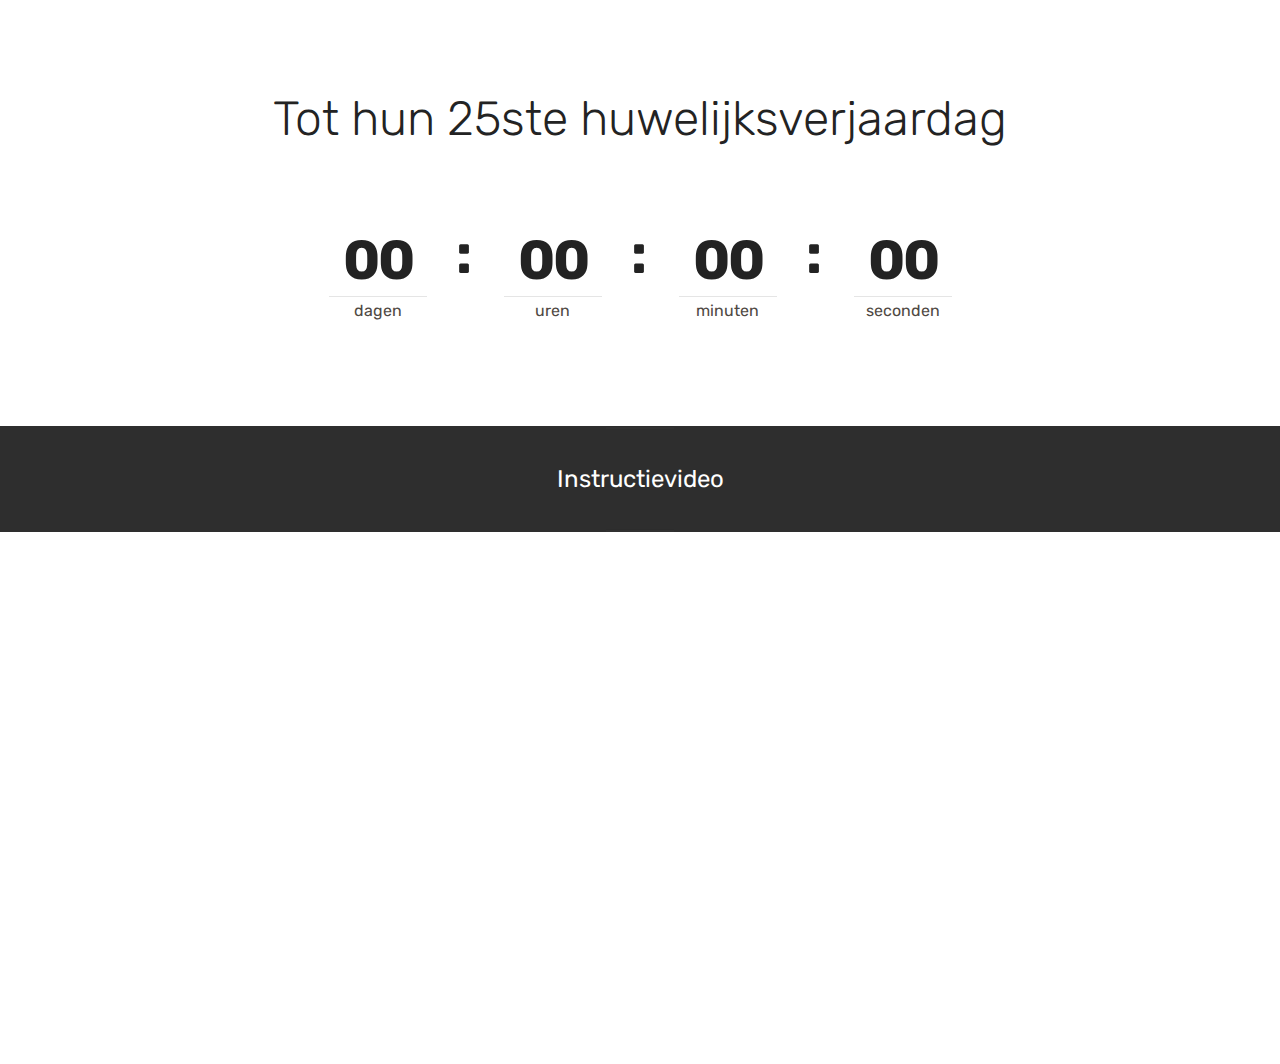
<file: index.html>
<!DOCTYPE html>
<html  >
<head>
  <!-- Site made with Mobirise Website Builder v4.12.3, https://mobirise.com -->
  <meta charset="UTF-8">
  <meta http-equiv="X-UA-Compatible" content="IE=edge">
  <meta name="generator" content="Mobirise v4.12.3, mobirise.com">
  <meta name="viewport" content="width=device-width, initial-scale=1, minimum-scale=1">
  <link rel="shortcut icon" href="assets/images/logo4.png" type="image/x-icon">
  <meta name="description" content="">
  
  
  <title>Home</title>
  <link rel="stylesheet" href="assets/bootstrap/css/bootstrap.min.css">
  <link rel="stylesheet" href="assets/bootstrap/css/bootstrap-grid.min.css">
  <link rel="stylesheet" href="assets/bootstrap/css/bootstrap-reboot.min.css">
  <link rel="stylesheet" href="assets/tether/tether.min.css">
  <link rel="stylesheet" href="assets/theme/css/style.css">
  <link rel="preload" as="style" href="assets/mobirise/css/mbr-additional.css"><link rel="stylesheet" href="assets/mobirise/css/mbr-additional.css" type="text/css">
  
  
  
</head>
<body>
  <section class="countdown1 cid-rX6iHCfDWp" id="countdown1-0">
    
    
    
    <div class="container ">
        <h2 class="mbr-section-title pb-3 align-center mbr-fonts-style display-2">
            Tot hun 25ste huwelijksverjaardag</h2>
        
        
    </div>
    <div class="container countdown-cont align-center">
        <div class="daysCountdown col-xs-3 col-sm-3 col-md-3" title="dagen"></div>
        <div class="hoursCountdown col-xs-3 col-sm-3 col-md-3" title="uren"></div> 
        <div class="minutesCountdown col-xs-3 col-sm-3 col-md-3" title="minuten"></div> 
        <div class="secondsCountdown col-xs-3 col-sm-3 col-md-3" title="seconden"></div>
        <div class="countdown pt-5 mt-2" data-due-date="2020/08/18"> 
        </div>
    </div>
</section>

<section class="engine"><a href="https://mobirise.info/k">develop own website</a></section><section class="mbr-section article content10 cid-rXMgC5LtFM" id="content10-7">
    
     

    <div class="container">
        <div class="inner-container" style="width: 62%;">
            <hr class="line" style="width: 10%;">
            <div class="section-text align-center mbr-white mbr-fonts-style display-5">
                    Instructievideo</div>
            <hr class="line" style="width: 10%;">
        </div>
    </div>
</section>

<section class="cid-rXMcFP7WAc" id="video1-5">

    
    
    <figure class="mbr-figure align-center container">
        <div class="video-block" style="width: 66%;">
            <div><iframe class="mbr-embedded-video" src="https://www.youtube.com/embed/uNCr7NdOJgw?rel=0&amp;amp;showinfo=0&amp;autoplay=0&amp;loop=0" width="1280" height="720" frameborder="0" allowfullscreen></iframe></div>
        </div>
    </figure>
</section>


  <script src="assets/web/assets/jquery/jquery.min.js"></script>
  <script src="assets/popper/popper.min.js"></script>
  <script src="assets/bootstrap/js/bootstrap.min.js"></script>
  <script src="assets/tether/tether.min.js"></script>
  <script src="assets/smoothscroll/smooth-scroll.js"></script>
  <script src="assets/countdown/jquery.countdown.min.js"></script>
  <script src="assets/theme/js/script.js"></script>
  
  
</body>
</html>
</file>
<file: assets/theme/css/style.css>
@charset "UTF-8";
/*!
 * Mobirise v4 theme (https://mobirise.com/)
 * Copyright 2017 Mobirise
 */
section {
  background-color: #eeeeee;
}

body {
  font-style: normal;
  line-height: 1.5;
}

section,
.container,
.container-fluid {
  position: relative;
  word-wrap: break-word;
}

a.mbr-iconfont:hover {
  text-decoration: none;
}

.article .lead p,
.article .lead ul,
.article .lead ol,
.article .lead pre,
.article .lead blockquote {
  margin-bottom: 0;
}

ul,
ol,
pre,
blockquote {
  margin-bottom: 2.3125rem;
}

pre {
  background: #f4f4f4;
  padding: 10px 24px;
  white-space: pre-wrap;
}

.inactive {
  -webkit-user-select: none;
  -moz-user-select: none;
  -ms-user-select: none;
  user-select: none;
  pointer-events: none;
  -webkit-user-drag: none;
  user-drag: none;
}

.mbr-section__comments .row {
  justify-content: center;
  -webkit-justify-content: center;
}

a {
  font-style: normal;
  font-weight: 400;
  cursor: pointer;
}
a, a:hover {
  text-decoration: none;
}

figure {
  margin-bottom: 0;
}

body {
  color: #232323;
}

h1,
h2,
h3,
h4,
h5,
h6,
.h1,
.h2,
.h3,
.h4,
.h5,
.h6,
.display-1,
.display-2,
.display-3,
.display-4 {
  line-height: 1;
  word-break: break-word;
  word-wrap: break-word;
}

.mbr-section-title {
  font-style: normal;
  line-height: 1.2;
}

.mbr-section-subtitle {
  line-height: 1.3;
}

.mbr-text {
  font-style: normal;
  line-height: 1.6;
}

b,
strong {
  font-weight: bold;
}

blockquote {
  padding: 10px 0 10px 20px;
  position: relative;
  border-left: 2px solid;
  border-color: #ff3366;
}

input:-webkit-autofill, input:-webkit-autofill:hover, input:-webkit-autofill:focus, input:-webkit-autofill:active {
  transition-delay: 9999s;
  transition-property: background-color, color;
}

textarea[type=hidden] {
  display: none;
}

body {
  position: relative;
}

section {
  background-position: 50% 50%;
  background-repeat: no-repeat;
  background-size: cover;
}
section .mbr-background-video,
section .mbr-background-video-preview {
  position: absolute;
  bottom: 0;
  left: 0;
  right: 0;
  top: 0;
}

.hidden {
  visibility: hidden;
}

.mbr-z-index20 {
  z-index: 20;
}

/*! Base colors */
.mbr-white {
  color: #ffffff;
}

.mbr-black {
  color: #000000;
}

.mbr-bg-white {
  background-color: #ffffff;
}

.mbr-bg-black {
  background-color: #000000;
}

/*! Text-aligns */
.align-left {
  text-align: left;
}

.align-center {
  text-align: center;
}

.align-right {
  text-align: right;
}

@media (max-width: 767px) {
  .align-left,
.align-center,
.align-right,
.mbr-section-btn,
.mbr-section-title {
    text-align: center;
  }
}
/*! Font-weight  */
.mbr-light {
  font-weight: 300;
}

.mbr-regular {
  font-weight: 400;
}

.mbr-semibold {
  font-weight: 500;
}

.mbr-bold {
  font-weight: 700;
}

/*! Media  */
.media-size-item {
  -webkit-flex: 1 1 auto;
  -moz-flex: 1 1 auto;
  -ms-flex: 1 1 auto;
  -o-flex: 1 1 auto;
  flex: 1 1 auto;
}

.media-content {
  -webkit-flex-basis: 100%;
  flex-basis: 100%;
}

.media-container-row {
  display: -ms-flexbox;
  display: -webkit-flex;
  display: flex;
  -webkit-flex-direction: row;
  -ms-flex-direction: row;
  flex-direction: row;
  -webkit-flex-wrap: wrap;
  -ms-flex-wrap: wrap;
  flex-wrap: wrap;
  -webkit-justify-content: center;
  -ms-flex-pack: center;
  justify-content: center;
  -webkit-align-content: center;
  -ms-flex-line-pack: center;
  align-content: center;
  -webkit-align-items: start;
  -ms-flex-align: start;
  align-items: start;
}
.media-container-row .media-size-item {
  width: 400px;
}

.media-container-column {
  display: -ms-flexbox;
  display: -webkit-flex;
  display: flex;
  -webkit-flex-direction: column;
  -ms-flex-direction: column;
  flex-direction: column;
  -webkit-flex-wrap: wrap;
  -ms-flex-wrap: wrap;
  flex-wrap: wrap;
  -webkit-justify-content: center;
  -ms-flex-pack: center;
  justify-content: center;
  -webkit-align-content: center;
  -ms-flex-line-pack: center;
  align-content: center;
  -webkit-align-items: stretch;
  -ms-flex-align: stretch;
  align-items: stretch;
}
.media-container-column > * {
  width: 100%;
}

@media (min-width: 992px) {
  .media-container-row {
    -webkit-flex-wrap: nowrap;
    -ms-flex-wrap: nowrap;
    flex-wrap: nowrap;
  }
}
figure {
  overflow: hidden;
}

figure[mbr-media-size] {
  transition: width 0.1s;
}

.mbr-figure img,
.mbr-figure iframe {
  display: block;
  width: 100%;
}

.card {
  background-color: transparent;
  border: none;
}

.card-box {
  width: 100%;
}

.card-img {
  text-align: center;
  flex-shrink: 0;
  -webkit-flex-shrink: 0;
}

.media {
  max-width: 100%;
  margin: 0 auto;
}

.mbr-figure {
  -ms-flex-item-align: center;
  -ms-grid-row-align: center;
  -webkit-align-self: center;
  align-self: center;
}

.media-container > div {
  max-width: 100%;
}

.mbr-figure img,
.card-img img {
  width: 100%;
}

@media (max-width: 991px) {
  .media-size-item {
    width: auto !important;
  }

  .media {
    width: auto;
  }

  .mbr-figure {
    width: 100% !important;
  }
}
/*! Buttons */
.btn {
  font-weight: 500;
  border-width: 2px;
  font-style: normal;
  letter-spacing: 1px;
  margin: 0.4rem 0.8rem;
  white-space: normal;
  -webkit-transition: all 0.3s ease-in-out;
  -moz-transition: all 0.3s ease-in-out;
  transition: all 0.3s ease-in-out;
  display: inline-flex;
  align-items: center;
  justify-content: center;
  word-break: break-word;
  -webkit-align-items: center;
  -webkit-justify-content: center;
  display: -webkit-inline-flex;
}

.btn-sm {
  font-weight: 500;
  letter-spacing: 1px;
  -webkit-transition: all 0.3s ease-in-out;
  -moz-transition: all 0.3s ease-in-out;
  transition: all 0.3s ease-in-out;
}

.btn-md {
  font-weight: 500;
  letter-spacing: 1px;
  margin: 0.4rem 0.8rem !important;
  -webkit-transition: all 0.3s ease-in-out;
  -moz-transition: all 0.3s ease-in-out;
  transition: all 0.3s ease-in-out;
}

.btn-lg {
  font-weight: 500;
  letter-spacing: 1px;
  margin: 0.4rem 0.8rem !important;
  -webkit-transition: all 0.3s ease-in-out;
  -moz-transition: all 0.3s ease-in-out;
  transition: all 0.3s ease-in-out;
}

.mbr-section-btn {
  margin-left: -0.25rem;
  margin-right: -0.25rem;
  font-size: 0;
}

nav .mbr-section-btn {
  margin-left: 0rem;
  margin-right: 0rem;
}

.btn-form {
  border-radius: 0;
}
.btn-form:hover {
  cursor: pointer;
}

/*! Btn icon margin */
.btn .mbr-iconfont,
.btn.btn-sm .mbr-iconfont {
  cursor: pointer;
  margin-right: 0.5rem;
}

.btn.btn-md .mbr-iconfont,
.btn.btn-md .mbr-iconfont {
  margin-right: 0.8rem;
}

.mbr-regular {
  font-weight: 400;
}

.mbr-semibold {
  font-weight: 500;
}

.mbr-bold {
  font-weight: 700;
}

[type=submit] {
  -webkit-appearance: none;
}

/*! Full-screen */
.mbr-fullscreen .mbr-overlay {
  min-height: 100vh;
}

.mbr-fullscreen {
  display: flex;
  display: -webkit-flex;
  display: -moz-flex;
  display: -ms-flex;
  display: -o-flex;
  align-items: center;
  -webkit-align-items: center;
  min-height: 100vh;
  padding-top: 3rem;
  padding-bottom: 3rem;
}

/*! Map */
.map {
  height: 25rem;
  position: relative;
}
.map iframe {
  width: 100%;
  height: 100%;
}

.mbr-overlay {
  background-color: #000;
  bottom: 0;
  left: 0;
  opacity: 0.5;
  position: absolute;
  right: 0;
  top: 0;
  z-index: 0;
  pointer-events: none;
}

/* Form */
blockquote {
  font-style: italic;
  padding: 10px 0 10px 20px;
  font-size: 1.09rem;
  position: relative;
  border-width: 3px;
}

.form-control {
  background-color: #f5f5f5;
  box-shadow: none;
  color: #565656;
  line-height: 1.43;
  min-height: 3.5em;
  padding: 1.07em 0.5em;
}
.form-control, .form-control:focus {
  border: 1px solid #e8e8e8;
}
.form-active .form-control:invalid {
  border-color: red;
}

.form-control-label {
  position: relative;
  cursor: pointer;
  margin-bottom: 0.357em;
  padding: 0;
}

.alert {
  color: #ffffff;
  border-radius: 0;
  border: 0;
  font-size: 0.875rem;
  line-height: 1.5;
  margin-bottom: 1.875rem;
  padding: 1.25rem;
  position: relative;
}
.alert.alert-form::after {
  background-color: inherit;
  bottom: -7px;
  content: "";
  display: block;
  height: 14px;
  left: 50%;
  margin-left: -7px;
  position: absolute;
  transform: rotate(45deg);
  width: 14px;
  -webkit-transform: rotate(45deg);
}

.form-asterisk {
  font-family: initial;
  position: absolute;
  top: -2px;
  font-weight: normal;
}

/*! Scroll to top arrow */
#scrollToTop a i:before {
  content: "";
  position: absolute;
  height: 40%;
  top: 25%;
  background: #fff;
  width: 2px;
  left: calc(50% - 1px);
}
#scrollToTop a i:after {
  content: "";
  position: absolute;
  display: block;
  border-top: 2px solid #fff;
  border-right: 2px solid #fff;
  width: 40%;
  height: 40%;
  left: 30%;
  bottom: 30%;
  transform: rotate(135deg);
  -webkit-transform: rotate(135deg);
}

.mbr-arrow-up {
  bottom: 25px;
  right: 90px;
  position: fixed;
  text-align: right;
  z-index: 5000;
  color: #ffffff;
  font-size: 32px;
  transform: rotate(180deg);
  -webkit-transform: rotate(180deg);
}

.mbr-arrow-up a {
  background: rgba(0, 0, 0, 0.2);
  border-radius: 3px;
  color: #fff;
  display: inline-block;
  height: 60px;
  width: 60px;
  outline-style: none !important;
  position: relative;
  text-decoration: none;
  transition: all 0.3s ease-in-out;
  cursor: pointer;
  text-align: center;
}
.mbr-arrow-up a:hover {
  background-color: rgba(0, 0, 0, 0.4);
}
.mbr-arrow-up a i {
  line-height: 60px;
}

.mbr-arrow-up-icon {
  display: block;
  color: #fff;
}

.mbr-arrow-up-icon::before {
  content: "›";
  display: inline-block;
  font-family: serif;
  font-size: 32px;
  line-height: 1;
  font-style: normal;
  position: relative;
  top: 6px;
  left: -4px;
  -webkit-transform: rotate(-90deg);
  transform: rotate(-90deg);
}

/*! Arrow Down */
.mbr-arrow {
  position: absolute;
  bottom: 45px;
  left: 50%;
  width: 60px;
  height: 60px;
  cursor: pointer;
  background-color: rgba(80, 80, 80, 0.5);
  border-radius: 50%;
  -webkit-transform: translateX(-50%);
  transform: translateX(-50%);
}
.mbr-arrow > a {
  display: inline-block;
  text-decoration: none;
  outline-style: none;
  -webkit-animation: arrowdown 1.7s ease-in-out infinite;
  animation: arrowdown 1.7s ease-in-out infinite;
}
.mbr-arrow > a > i {
  position: absolute;
  top: -2px;
  left: 15px;
  font-size: 2rem;
}

@keyframes arrowdown {
  0% {
    transform: translateY(0px);
    -webkit-transform: translateY(0px);
  }
  50% {
    transform: translateY(-5px);
    -webkit-transform: translateY(-5px);
  }
  100% {
    transform: translateY(0px);
    -webkit-transform: translateY(0px);
  }
}
@-webkit-keyframes arrowdown {
  0% {
    transform: translateY(0px);
    -webkit-transform: translateY(0px);
  }
  50% {
    transform: translateY(-5px);
    -webkit-transform: translateY(-5px);
  }
  100% {
    transform: translateY(0px);
    -webkit-transform: translateY(0px);
  }
}
@media (max-width: 500px) {
  .mbr-arrow-up {
    left: 50%;
    right: auto;
    transform: translateX(-50%) rotate(180deg);
    -webkit-transform: translateX(-50%) rotate(180deg);
  }
}
/*Gradients animation*/
@keyframes gradient-animation {
  from {
    background-position: 0% 100%;
    animation-timing-function: ease-in-out;
  }
  to {
    background-position: 100% 0%;
    animation-timing-function: ease-in-out;
  }
}
@-webkit-keyframes gradient-animation {
  from {
    background-position: 0% 100%;
    animation-timing-function: ease-in-out;
  }
  to {
    background-position: 100% 0%;
    animation-timing-function: ease-in-out;
  }
}
.bg-gradient {
  background-size: 200% 200%;
  animation: gradient-animation 5s infinite alternate;
  -webkit-animation: gradient-animation 5s infinite alternate;
}

.menu .navbar-brand {
  display: -webkit-flex;
}
.menu .navbar-brand span {
  display: flex;
  display: -webkit-flex;
}
.menu .navbar-brand .navbar-caption-wrap {
  display: -webkit-flex;
}
.menu .navbar-brand .navbar-logo img {
  display: -webkit-flex;
}
@media (min-width: 768px) and (max-width: 1023px) {
  .menu .navbar-toggleable-sm .navbar-nav {
    display: -webkit-box;
    display: -webkit-flex;
    display: -ms-flexbox;
  }
}
@media (max-width: 1023px) {
  .menu .navbar-collapse {
    max-height: 93.5vh;
  }
  .menu .navbar-collapse.show {
    overflow: auto;
  }
}
@media (min-width: 1024px) {
  .menu .navbar-nav.nav-dropdown {
    display: -webkit-flex;
  }
  .menu .navbar-toggleable-sm .navbar-collapse {
    display: -webkit-flex !important;
  }
  .menu .collapsed .navbar-collapse {
    max-height: 93.5vh;
  }
  .menu .collapsed .navbar-collapse.show {
    overflow: auto;
  }
}
@media (max-width: 767px) {
  .menu .navbar-collapse {
    max-height: 80vh;
  }
}

/* Others*/
.note-check a[data-value=Rubik] {
  font-style: normal;
}

.mbr-arrow a {
  color: #ffffff;
}

@media (max-width: 767px) {
  .mbr-arrow {
    display: none;
  }
}
.navbar {
  display: -webkit-flex;
  -webkit-flex-wrap: wrap;
  -webkit-align-items: center;
  -webkit-justify-content: space-between;
}

.navbar-collapse {
  -webkit-flex-basis: 100%;
  -webkit-flex-grow: 1;
  -webkit-align-items: center;
}

.nav-dropdown .link {
  padding: 0.667em 1.667em !important;
  margin: 0 !important;
}

.nav {
  display: -webkit-flex;
  -webkit-flex-wrap: wrap;
}

.row {
  display: -webkit-flex;
  -webkit-flex-wrap: wrap;
}

.justify-content-center {
  -webkit-justify-content: center;
}

.form-inline {
  display: -webkit-flex;
  -webkit-flex-flow: row wrap;
  -webkit-align-items: center;
}

.card-wrapper {
  -webkit-flex: 1;
}

.carousel-control {
  z-index: 10;
  display: -webkit-flex;
  -webkit-align-items: center;
  -webkit-justify-content: center;
}

.carousel-controls {
  display: -webkit-flex;
}

.media {
  display: -webkit-flex;
}

.form-group:focus {
  outline: none;
}

.jq-selectbox__select {
  padding: 1.07em 0.5em;
  position: absolute;
  top: 0;
  left: 0;
  width: 100%;
}

.jq-selectbox__dropdown {
  position: absolute;
  top: 100%;
  left: 0 !important;
  width: 100% !important;
}

.jq-selectbox__trigger-arrow {
  transform: translateY(-50%);
}

.jq-selectbox li {
  padding: 1.07em 0.5em;
}

input[type=range] {
  padding-left: 0 !important;
  padding-right: 0 !important;
}

.modal-dialog,
.modal-content {
  height: 100%;
}

.modal-dialog .carousel-inner {
  height: calc(100vh - 1.75rem);
}
@media (max-width: 575px) {
  .modal-dialog .carousel-inner {
    height: calc(100vh - 1rem);
  }
}

.carousel-item {
  text-align: center;
}

.carousel-item img {
  margin: auto;
}

.navbar-toggler {
  -webkit-align-self: flex-start;
  -ms-flex-item-align: start;
  align-self: flex-start;
  padding: 0.25rem 0.75rem;
  font-size: 1.25rem;
  line-height: 1;
  background: transparent;
  border: 1px solid transparent;
  -webkit-border-radius: 0.25rem;
  border-radius: 0.25rem;
}

.navbar-toggler:focus,
.navbar-toggler:hover {
  text-decoration: none;
}

.navbar-toggler-icon {
  display: inline-block;
  width: 1.5em;
  height: 1.5em;
  vertical-align: middle;
  content: "";
  background: no-repeat center center;
  -webkit-background-size: 100% 100%;
  -o-background-size: 100% 100%;
  background-size: 100% 100%;
}

.navbar-toggler-left {
  position: absolute;
  left: 1rem;
}

.navbar-toggler-right {
  position: absolute;
  right: 1rem;
}

@media (max-width: 575px) {
  .navbar-toggleable .navbar-nav .dropdown-menu {
    position: static;
    float: none;
  }

  .navbar-toggleable > .container {
    padding-right: 0;
    padding-left: 0;
  }
}
@media (min-width: 576px) {
  .navbar-toggleable {
    -webkit-box-orient: horizontal;
    -webkit-box-direction: normal;
    -webkit-flex-direction: row;
    -ms-flex-direction: row;
    flex-direction: row;
    -webkit-flex-wrap: nowrap;
    -ms-flex-wrap: nowrap;
    flex-wrap: nowrap;
    -webkit-box-align: center;
    -webkit-align-items: center;
    -ms-flex-align: center;
    align-items: center;
  }

  .navbar-toggleable .navbar-nav {
    -webkit-box-orient: horizontal;
    -webkit-box-direction: normal;
    -webkit-flex-direction: row;
    -ms-flex-direction: row;
    flex-direction: row;
  }

  .navbar-toggleable .navbar-nav .nav-link {
    padding-right: 0.5rem;
    padding-left: 0.5rem;
  }

  .navbar-toggleable > .container {
    display: -webkit-box;
    display: -webkit-flex;
    display: -ms-flexbox;
    display: flex;
    -webkit-flex-wrap: nowrap;
    -ms-flex-wrap: nowrap;
    flex-wrap: nowrap;
    -webkit-box-align: center;
    -webkit-align-items: center;
    -ms-flex-align: center;
    align-items: center;
  }

  .navbar-toggleable .navbar-collapse {
    display: -webkit-box !important;
    display: -webkit-flex !important;
    display: -ms-flexbox !important;
    display: flex !important;
    width: 100%;
  }

  .navbar-toggleable .navbar-toggler {
    display: none;
  }
}
@media (max-width: 767px) {
  .navbar-toggleable-sm .navbar-nav .dropdown-menu {
    position: static;
    float: none;
  }

  .navbar-toggleable-sm > .container {
    padding-right: 0;
    padding-left: 0;
  }
}
@media (min-width: 768px) {
  .navbar-toggleable-sm {
    -webkit-box-orient: horizontal;
    -webkit-box-direction: normal;
    -webkit-flex-direction: row;
    -ms-flex-direction: row;
    flex-direction: row;
    -webkit-flex-wrap: nowrap;
    -ms-flex-wrap: nowrap;
    flex-wrap: nowrap;
    -webkit-box-align: center;
    -webkit-align-items: center;
    -ms-flex-align: center;
    align-items: center;
  }

  .navbar-toggleable-sm .navbar-nav {
    -webkit-box-orient: horizontal;
    -webkit-box-direction: normal;
    -webkit-flex-direction: row;
    -ms-flex-direction: row;
    flex-direction: row;
  }

  .navbar-toggleable-sm .navbar-nav .nav-link {
    padding-right: 0.5rem;
    padding-left: 0.5rem;
  }

  .navbar-toggleable-sm > .container {
    display: -webkit-box;
    display: -webkit-flex;
    display: -ms-flexbox;
    display: flex;
    -webkit-flex-wrap: nowrap;
    -ms-flex-wrap: nowrap;
    flex-wrap: nowrap;
    -webkit-box-align: center;
    -webkit-align-items: center;
    -ms-flex-align: center;
    align-items: center;
  }

  .navbar-toggleable-sm .navbar-collapse {
    display: none;
    width: 100%;
  }

  .navbar-toggleable-sm .navbar-toggler {
    display: none;
  }
}
@media (max-width: 1023px) {
  .navbar-toggleable-md .navbar-nav .dropdown-menu {
    position: static;
    float: none;
  }

  .navbar-toggleable-md > .container {
    padding-right: 0;
    padding-left: 0;
  }
}
@media (min-width: 1024px) {
  .navbar-toggleable-md {
    -webkit-box-orient: horizontal;
    -webkit-box-direction: normal;
    -webkit-flex-direction: row;
    -ms-flex-direction: row;
    flex-direction: row;
    -webkit-flex-wrap: nowrap;
    -ms-flex-wrap: nowrap;
    flex-wrap: nowrap;
    -webkit-box-align: center;
    -webkit-align-items: center;
    -ms-flex-align: center;
    align-items: center;
  }

  .navbar-toggleable-md .navbar-nav {
    -webkit-box-orient: horizontal;
    -webkit-box-direction: normal;
    -webkit-flex-direction: row;
    -ms-flex-direction: row;
    flex-direction: row;
  }

  .navbar-toggleable-md .navbar-nav .nav-link {
    padding-right: 0.5rem;
    padding-left: 0.5rem;
  }

  .navbar-toggleable-md > .container {
    display: -webkit-box;
    display: -webkit-flex;
    display: -ms-flexbox;
    display: flex;
    -webkit-flex-wrap: nowrap;
    -ms-flex-wrap: nowrap;
    flex-wrap: nowrap;
    -webkit-box-align: center;
    -webkit-align-items: center;
    -ms-flex-align: center;
    align-items: center;
  }

  .navbar-toggleable-md .navbar-collapse {
    display: -webkit-box !important;
    display: -webkit-flex !important;
    display: -ms-flexbox !important;
    display: flex !important;
    width: 100%;
  }

  .navbar-toggleable-md .navbar-toggler {
    display: none;
  }
}
@media (max-width: 1199px) {
  .navbar-toggleable-lg .navbar-nav .dropdown-menu {
    position: static;
    float: none;
  }

  .navbar-toggleable-lg > .container {
    padding-right: 0;
    padding-left: 0;
  }
}
@media (min-width: 1200px) {
  .navbar-toggleable-lg {
    -webkit-box-orient: horizontal;
    -webkit-box-direction: normal;
    -webkit-flex-direction: row;
    -ms-flex-direction: row;
    flex-direction: row;
    -webkit-flex-wrap: nowrap;
    -ms-flex-wrap: nowrap;
    flex-wrap: nowrap;
    -webkit-box-align: center;
    -webkit-align-items: center;
    -ms-flex-align: center;
    align-items: center;
  }

  .navbar-toggleable-lg .navbar-nav {
    -webkit-box-orient: horizontal;
    -webkit-box-direction: normal;
    -webkit-flex-direction: row;
    -ms-flex-direction: row;
    flex-direction: row;
  }

  .navbar-toggleable-lg .navbar-nav .nav-link {
    padding-right: 0.5rem;
    padding-left: 0.5rem;
  }

  .navbar-toggleable-lg > .container {
    display: -webkit-box;
    display: -webkit-flex;
    display: -ms-flexbox;
    display: flex;
    -webkit-flex-wrap: nowrap;
    -ms-flex-wrap: nowrap;
    flex-wrap: nowrap;
    -webkit-box-align: center;
    -webkit-align-items: center;
    -ms-flex-align: center;
    align-items: center;
  }

  .navbar-toggleable-lg .navbar-collapse {
    display: -webkit-box !important;
    display: -webkit-flex !important;
    display: -ms-flexbox !important;
    display: flex !important;
    width: 100%;
  }

  .navbar-toggleable-lg .navbar-toggler {
    display: none;
  }
}
.navbar-toggleable-xl {
  -webkit-box-orient: horizontal;
  -webkit-box-direction: normal;
  -webkit-flex-direction: row;
  -ms-flex-direction: row;
  flex-direction: row;
  -webkit-flex-wrap: nowrap;
  -ms-flex-wrap: nowrap;
  flex-wrap: nowrap;
  -webkit-box-align: center;
  -webkit-align-items: center;
  -ms-flex-align: center;
  align-items: center;
}

.navbar-toggleable-xl .navbar-nav .dropdown-menu {
  position: static;
  float: none;
}

.navbar-toggleable-xl > .container {
  padding-right: 0;
  padding-left: 0;
}

.navbar-toggleable-xl .navbar-nav {
  -webkit-box-orient: horizontal;
  -webkit-box-direction: normal;
  -webkit-flex-direction: row;
  -ms-flex-direction: row;
  flex-direction: row;
}

.navbar-toggleable-xl .navbar-nav .nav-link {
  padding-right: 0.5rem;
  padding-left: 0.5rem;
}

.navbar-toggleable-xl > .container {
  display: -webkit-box;
  display: -webkit-flex;
  display: -ms-flexbox;
  display: flex;
  -webkit-flex-wrap: nowrap;
  -ms-flex-wrap: nowrap;
  flex-wrap: nowrap;
  -webkit-box-align: center;
  -webkit-align-items: center;
  -ms-flex-align: center;
  align-items: center;
}

.navbar-toggleable-xl .navbar-collapse {
  display: -webkit-box !important;
  display: -webkit-flex !important;
  display: -ms-flexbox !important;
  display: flex !important;
  width: 100%;
}

.navbar-toggleable-xl .navbar-toggler {
  display: none;
}

.card-img {
  width: auto;
}

.menu .navbar.collapsed:not(.beta-menu) {
  flex-direction: column;
  -webkit-flex-direction: column;
}

.carousel-item.active,
.carousel-item-next,
.carousel-item-prev {
  display: -webkit-box;
  display: -webkit-flex;
  display: -ms-flexbox;
  display: flex;
}

.note-air-layout .dropup .dropdown-menu,
.note-air-layout .navbar-fixed-bottom .dropdown .dropdown-menu {
  bottom: initial !important;
}

html,
body {
  height: auto;
  min-height: 100vh;
}

.dropup .dropdown-toggle::after {
  display: none;
}.engine {
	position: absolute;
	text-indent: -2400px;
	text-align: center;
	padding: 0;
	top: 0;
	left: -2400px;
}
</file>
<file: assets/mobirise/css/mbr-additional.css>
@import url(https://fonts.googleapis.com/css?family=Rubik:300,300i,400,400i,500,500i,700,700i,900,900i&display=swap);





body {
  font-family: Rubik;
}
.display-1 {
  font-family: 'Rubik', sans-serif;
  font-size: 4.25rem;
  font-display: swap;
}
.display-1 > .mbr-iconfont {
  font-size: 6.8rem;
}
.display-2 {
  font-family: 'Rubik', sans-serif;
  font-size: 3rem;
  font-display: swap;
}
.display-2 > .mbr-iconfont {
  font-size: 4.8rem;
}
.display-4 {
  font-family: 'Rubik', sans-serif;
  font-size: 1rem;
  font-display: swap;
}
.display-4 > .mbr-iconfont {
  font-size: 1.6rem;
}
.display-5 {
  font-family: 'Rubik', sans-serif;
  font-size: 1.5rem;
  font-display: swap;
}
.display-5 > .mbr-iconfont {
  font-size: 2.4rem;
}
.display-7 {
  font-family: 'Rubik', sans-serif;
  font-size: 1rem;
  font-display: swap;
}
.display-7 > .mbr-iconfont {
  font-size: 1.6rem;
}
/* ---- Fluid typography for mobile devices ---- */
/* 1.4 - font scale ratio ( bootstrap == 1.42857 ) */
/* 100vw - current viewport width */
/* (48 - 20)  48 == 48rem == 768px, 20 == 20rem == 320px(minimal supported viewport) */
/* 0.65 - min scale variable, may vary */
@media (max-width: 768px) {
  .display-1 {
    font-size: 3.4rem;
    font-size: calc( 2.1374999999999997rem + (4.25 - 2.1374999999999997) * ((100vw - 20rem) / (48 - 20)));
    line-height: calc( 1.4 * (2.1374999999999997rem + (4.25 - 2.1374999999999997) * ((100vw - 20rem) / (48 - 20))));
  }
  .display-2 {
    font-size: 2.4rem;
    font-size: calc( 1.7rem + (3 - 1.7) * ((100vw - 20rem) / (48 - 20)));
    line-height: calc( 1.4 * (1.7rem + (3 - 1.7) * ((100vw - 20rem) / (48 - 20))));
  }
  .display-4 {
    font-size: 0.8rem;
    font-size: calc( 1rem + (1 - 1) * ((100vw - 20rem) / (48 - 20)));
    line-height: calc( 1.4 * (1rem + (1 - 1) * ((100vw - 20rem) / (48 - 20))));
  }
  .display-5 {
    font-size: 1.2rem;
    font-size: calc( 1.175rem + (1.5 - 1.175) * ((100vw - 20rem) / (48 - 20)));
    line-height: calc( 1.4 * (1.175rem + (1.5 - 1.175) * ((100vw - 20rem) / (48 - 20))));
  }
}
/* Buttons */
.btn {
  padding: 1rem 3rem;
  border-radius: 3px;
}
.btn-sm {
  padding: 0.6rem 1.5rem;
  border-radius: 3px;
}
.btn-md {
  padding: 1rem 3rem;
  border-radius: 3px;
}
.btn-lg {
  padding: 1.2rem 3.2rem;
  border-radius: 3px;
}
.bg-primary {
  background-color: #149dcc !important;
}
.bg-success {
  background-color: #f7ed4a !important;
}
.bg-info {
  background-color: #82786e !important;
}
.bg-warning {
  background-color: #879a9f !important;
}
.bg-danger {
  background-color: #b1a374 !important;
}
.btn-primary,
.btn-primary:active {
  background-color: #149dcc !important;
  border-color: #149dcc !important;
  color: #ffffff !important;
}
.btn-primary:hover,
.btn-primary:focus,
.btn-primary.focus,
.btn-primary.active {
  color: #ffffff !important;
  background-color: #0d6786 !important;
  border-color: #0d6786 !important;
}
.btn-primary.disabled,
.btn-primary:disabled {
  color: #ffffff !important;
  background-color: #0d6786 !important;
  border-color: #0d6786 !important;
}
.btn-secondary,
.btn-secondary:active {
  background-color: #ff3366 !important;
  border-color: #ff3366 !important;
  color: #ffffff !important;
}
.btn-secondary:hover,
.btn-secondary:focus,
.btn-secondary.focus,
.btn-secondary.active {
  color: #ffffff !important;
  background-color: #e50039 !important;
  border-color: #e50039 !important;
}
.btn-secondary.disabled,
.btn-secondary:disabled {
  color: #ffffff !important;
  background-color: #e50039 !important;
  border-color: #e50039 !important;
}
.btn-info,
.btn-info:active {
  background-color: #82786e !important;
  border-color: #82786e !important;
  color: #ffffff !important;
}
.btn-info:hover,
.btn-info:focus,
.btn-info.focus,
.btn-info.active {
  color: #ffffff !important;
  background-color: #59524b !important;
  border-color: #59524b !important;
}
.btn-info.disabled,
.btn-info:disabled {
  color: #ffffff !important;
  background-color: #59524b !important;
  border-color: #59524b !important;
}
.btn-success,
.btn-success:active {
  background-color: #f7ed4a !important;
  border-color: #f7ed4a !important;
  color: #3f3c03 !important;
}
.btn-success:hover,
.btn-success:focus,
.btn-success.focus,
.btn-success.active {
  color: #3f3c03 !important;
  background-color: #eadd0a !important;
  border-color: #eadd0a !important;
}
.btn-success.disabled,
.btn-success:disabled {
  color: #3f3c03 !important;
  background-color: #eadd0a !important;
  border-color: #eadd0a !important;
}
.btn-warning,
.btn-warning:active {
  background-color: #879a9f !important;
  border-color: #879a9f !important;
  color: #ffffff !important;
}
.btn-warning:hover,
.btn-warning:focus,
.btn-warning.focus,
.btn-warning.active {
  color: #ffffff !important;
  background-color: #617479 !important;
  border-color: #617479 !important;
}
.btn-warning.disabled,
.btn-warning:disabled {
  color: #ffffff !important;
  background-color: #617479 !important;
  border-color: #617479 !important;
}
.btn-danger,
.btn-danger:active {
  background-color: #b1a374 !important;
  border-color: #b1a374 !important;
  color: #ffffff !important;
}
.btn-danger:hover,
.btn-danger:focus,
.btn-danger.focus,
.btn-danger.active {
  color: #ffffff !important;
  background-color: #8b7d4e !important;
  border-color: #8b7d4e !important;
}
.btn-danger.disabled,
.btn-danger:disabled {
  color: #ffffff !important;
  background-color: #8b7d4e !important;
  border-color: #8b7d4e !important;
}
.btn-white {
  color: #333333 !important;
}
.btn-white,
.btn-white:active {
  background-color: #ffffff !important;
  border-color: #ffffff !important;
  color: #808080 !important;
}
.btn-white:hover,
.btn-white:focus,
.btn-white.focus,
.btn-white.active {
  color: #808080 !important;
  background-color: #d9d9d9 !important;
  border-color: #d9d9d9 !important;
}
.btn-white.disabled,
.btn-white:disabled {
  color: #808080 !important;
  background-color: #d9d9d9 !important;
  border-color: #d9d9d9 !important;
}
.btn-black,
.btn-black:active {
  background-color: #333333 !important;
  border-color: #333333 !important;
  color: #ffffff !important;
}
.btn-black:hover,
.btn-black:focus,
.btn-black.focus,
.btn-black.active {
  color: #ffffff !important;
  background-color: #0d0d0d !important;
  border-color: #0d0d0d !important;
}
.btn-black.disabled,
.btn-black:disabled {
  color: #ffffff !important;
  background-color: #0d0d0d !important;
  border-color: #0d0d0d !important;
}
.btn-primary-outline,
.btn-primary-outline:active {
  background: none;
  border-color: #0b566f;
  color: #0b566f;
}
.btn-primary-outline:hover,
.btn-primary-outline:focus,
.btn-primary-outline.focus,
.btn-primary-outline.active {
  color: #ffffff;
  background-color: #149dcc;
  border-color: #149dcc;
}
.btn-primary-outline.disabled,
.btn-primary-outline:disabled {
  color: #ffffff !important;
  background-color: #149dcc !important;
  border-color: #149dcc !important;
}
.btn-secondary-outline,
.btn-secondary-outline:active {
  background: none;
  border-color: #cc0033;
  color: #cc0033;
}
.btn-secondary-outline:hover,
.btn-secondary-outline:focus,
.btn-secondary-outline.focus,
.btn-secondary-outline.active {
  color: #ffffff;
  background-color: #ff3366;
  border-color: #ff3366;
}
.btn-secondary-outline.disabled,
.btn-secondary-outline:disabled {
  color: #ffffff !important;
  background-color: #ff3366 !important;
  border-color: #ff3366 !important;
}
.btn-info-outline,
.btn-info-outline:active {
  background: none;
  border-color: #4b453f;
  color: #4b453f;
}
.btn-info-outline:hover,
.btn-info-outline:focus,
.btn-info-outline.focus,
.btn-info-outline.active {
  color: #ffffff;
  background-color: #82786e;
  border-color: #82786e;
}
.btn-info-outline.disabled,
.btn-info-outline:disabled {
  color: #ffffff !important;
  background-color: #82786e !important;
  border-color: #82786e !important;
}
.btn-success-outline,
.btn-success-outline:active {
  background: none;
  border-color: #d2c609;
  color: #d2c609;
}
.btn-success-outline:hover,
.btn-success-outline:focus,
.btn-success-outline.focus,
.btn-success-outline.active {
  color: #3f3c03;
  background-color: #f7ed4a;
  border-color: #f7ed4a;
}
.btn-success-outline.disabled,
.btn-success-outline:disabled {
  color: #3f3c03 !important;
  background-color: #f7ed4a !important;
  border-color: #f7ed4a !important;
}
.btn-warning-outline,
.btn-warning-outline:active {
  background: none;
  border-color: #55666b;
  color: #55666b;
}
.btn-warning-outline:hover,
.btn-warning-outline:focus,
.btn-warning-outline.focus,
.btn-warning-outline.active {
  color: #ffffff;
  background-color: #879a9f;
  border-color: #879a9f;
}
.btn-warning-outline.disabled,
.btn-warning-outline:disabled {
  color: #ffffff !important;
  background-color: #879a9f !important;
  border-color: #879a9f !important;
}
.btn-danger-outline,
.btn-danger-outline:active {
  background: none;
  border-color: #7a6e45;
  color: #7a6e45;
}
.btn-danger-outline:hover,
.btn-danger-outline:focus,
.btn-danger-outline.focus,
.btn-danger-outline.active {
  color: #ffffff;
  background-color: #b1a374;
  border-color: #b1a374;
}
.btn-danger-outline.disabled,
.btn-danger-outline:disabled {
  color: #ffffff !important;
  background-color: #b1a374 !important;
  border-color: #b1a374 !important;
}
.btn-black-outline,
.btn-black-outline:active {
  background: none;
  border-color: #000000;
  color: #000000;
}
.btn-black-outline:hover,
.btn-black-outline:focus,
.btn-black-outline.focus,
.btn-black-outline.active {
  color: #ffffff;
  background-color: #333333;
  border-color: #333333;
}
.btn-black-outline.disabled,
.btn-black-outline:disabled {
  color: #ffffff !important;
  background-color: #333333 !important;
  border-color: #333333 !important;
}
.btn-white-outline,
.btn-white-outline:active,
.btn-white-outline.active {
  background: none;
  border-color: #ffffff;
  color: #ffffff;
}
.btn-white-outline:hover,
.btn-white-outline:focus,
.btn-white-outline.focus {
  color: #333333;
  background-color: #ffffff;
  border-color: #ffffff;
}
.text-primary {
  color: #149dcc !important;
}
.text-secondary {
  color: #ff3366 !important;
}
.text-success {
  color: #f7ed4a !important;
}
.text-info {
  color: #82786e !important;
}
.text-warning {
  color: #879a9f !important;
}
.text-danger {
  color: #b1a374 !important;
}
.text-white {
  color: #ffffff !important;
}
.text-black {
  color: #000000 !important;
}
a.text-primary:hover,
a.text-primary:focus {
  color: #0b566f !important;
}
a.text-secondary:hover,
a.text-secondary:focus {
  color: #cc0033 !important;
}
a.text-success:hover,
a.text-success:focus {
  color: #d2c609 !important;
}
a.text-info:hover,
a.text-info:focus {
  color: #4b453f !important;
}
a.text-warning:hover,
a.text-warning:focus {
  color: #55666b !important;
}
a.text-danger:hover,
a.text-danger:focus {
  color: #7a6e45 !important;
}
a.text-white:hover,
a.text-white:focus {
  color: #b3b3b3 !important;
}
a.text-black:hover,
a.text-black:focus {
  color: #4d4d4d !important;
}
.alert-success {
  background-color: #70c770;
}
.alert-info {
  background-color: #82786e;
}
.alert-warning {
  background-color: #879a9f;
}
.alert-danger {
  background-color: #b1a374;
}
.mbr-section-btn a.btn:not(.btn-form) {
  border-radius: 100px;
}
.mbr-section-btn a.btn:not(.btn-form):hover,
.mbr-section-btn a.btn:not(.btn-form):focus {
  box-shadow: none !important;
}
.mbr-section-btn a.btn:not(.btn-form):hover,
.mbr-section-btn a.btn:not(.btn-form):focus {
  box-shadow: 0 10px 40px 0 rgba(0, 0, 0, 0.2) !important;
  -webkit-box-shadow: 0 10px 40px 0 rgba(0, 0, 0, 0.2) !important;
}
.mbr-gallery-filter li a {
  border-radius: 100px !important;
}
.mbr-gallery-filter li.active .btn {
  background-color: #149dcc;
  border-color: #149dcc;
  color: #ffffff;
}
.mbr-gallery-filter li.active .btn:focus {
  box-shadow: none;
}
.nav-tabs .nav-link {
  border-radius: 100px !important;
}
a,
a:hover {
  color: #149dcc;
}
.mbr-plan-header.bg-primary .mbr-plan-subtitle,
.mbr-plan-header.bg-primary .mbr-plan-price-desc {
  color: #b4e6f8;
}
.mbr-plan-header.bg-success .mbr-plan-subtitle,
.mbr-plan-header.bg-success .mbr-plan-price-desc {
  color: #ffffff;
}
.mbr-plan-header.bg-info .mbr-plan-subtitle,
.mbr-plan-header.bg-info .mbr-plan-price-desc {
  color: #beb8b2;
}
.mbr-plan-header.bg-warning .mbr-plan-subtitle,
.mbr-plan-header.bg-warning .mbr-plan-price-desc {
  color: #ced6d8;
}
.mbr-plan-header.bg-danger .mbr-plan-subtitle,
.mbr-plan-header.bg-danger .mbr-plan-price-desc {
  color: #dfd9c6;
}
/* Scroll to top button*/
.scrollToTop_wraper {
  display: none;
}
.form-control {
  font-family: 'Rubik', sans-serif;
  font-size: 1rem;
  font-display: swap;
}
.form-control > .mbr-iconfont {
  font-size: 1.6rem;
}
blockquote {
  border-color: #149dcc;
}
/* Forms */
.mbr-form .btn {
  margin: .4rem 0;
}
.mbr-form .input-group-btn a.btn {
  border-radius: 100px !important;
}
.mbr-form .input-group-btn a.btn:hover {
  box-shadow: 0 10px 40px 0 rgba(0, 0, 0, 0.2);
}
.mbr-form .input-group-btn button[type="submit"] {
  border-radius: 100px !important;
  padding: 1rem 3rem;
}
.mbr-form .input-group-btn button[type="submit"]:hover {
  box-shadow: 0 10px 40px 0 rgba(0, 0, 0, 0.2);
}
.form2 .form-control {
  border-top-left-radius: 100px;
  border-bottom-left-radius: 100px;
}
.form2 .input-group-btn a.btn {
  border-top-left-radius: 0 !important;
  border-bottom-left-radius: 0 !important;
}
.form2 .input-group-btn button[type="submit"] {
  border-top-left-radius: 0 !important;
  border-bottom-left-radius: 0 !important;
}
.form3 input[type="email"] {
  border-radius: 100px !important;
}
@media (max-width: 349px) {
  .form2 input[type="email"] {
    border-radius: 100px !important;
  }
  .form2 .input-group-btn a.btn {
    border-radius: 100px !important;
  }
  .form2 .input-group-btn button[type="submit"] {
    border-radius: 100px !important;
  }
}
@media (max-width: 767px) {
  .btn {
    font-size: .75rem !important;
  }
  .btn .mbr-iconfont {
    font-size: 1rem !important;
  }
}
/* Footer */
.mbr-footer-content li::before,
.mbr-footer .mbr-contacts li::before {
  background: #149dcc;
}
.mbr-footer-content li a:hover,
.mbr-footer .mbr-contacts li a:hover {
  color: #149dcc;
}
.footer3 input[type="email"],
.footer4 input[type="email"] {
  border-radius: 100px !important;
}
.footer3 .input-group-btn a.btn,
.footer4 .input-group-btn a.btn {
  border-radius: 100px !important;
}
.footer3 .input-group-btn button[type="submit"],
.footer4 .input-group-btn button[type="submit"] {
  border-radius: 100px !important;
}
/* Headers*/
.header13 .form-inline input[type="email"],
.header14 .form-inline input[type="email"] {
  border-radius: 100px;
}
.header13 .form-inline input[type="text"],
.header14 .form-inline input[type="text"] {
  border-radius: 100px;
}
.header13 .form-inline input[type="tel"],
.header14 .form-inline input[type="tel"] {
  border-radius: 100px;
}
.header13 .form-inline a.btn,
.header14 .form-inline a.btn {
  border-radius: 100px;
}
.header13 .form-inline button,
.header14 .form-inline button {
  border-radius: 100px !important;
}
@media screen and (-ms-high-contrast: active), (-ms-high-contrast: none) {
  .card-wrapper {
    flex: auto !important;
  }
}
.jq-selectbox li:hover,
.jq-selectbox li.selected {
  background-color: #149dcc;
  color: #ffffff;
}
.jq-selectbox .jq-selectbox__trigger-arrow,
.jq-number__spin.minus:after,
.jq-number__spin.plus:after {
  transition: 0.4s;
  border-top-color: currentColor;
  border-bottom-color: currentColor;
}
.jq-selectbox:hover .jq-selectbox__trigger-arrow,
.jq-number__spin.minus:hover:after,
.jq-number__spin.plus:hover:after {
  border-top-color: #149dcc;
  border-bottom-color: #149dcc;
}
.xdsoft_datetimepicker .xdsoft_calendar td.xdsoft_default,
.xdsoft_datetimepicker .xdsoft_calendar td.xdsoft_current,
.xdsoft_datetimepicker .xdsoft_timepicker .xdsoft_time_box > div > div.xdsoft_current {
  color: #ffffff !important;
  background-color: #149dcc !important;
  box-shadow: none !important;
}
.xdsoft_datetimepicker .xdsoft_calendar td:hover,
.xdsoft_datetimepicker .xdsoft_timepicker .xdsoft_time_box > div > div:hover {
  color: #ffffff !important;
  background: #ff3366 !important;
  box-shadow: none !important;
}
.lazy-bg {
  background-image: none !important;
}
.lazy-placeholder:not(section),
.lazy-none {
  display: block;
  position: relative;
  padding-bottom: 56.25%;
}
iframe.lazy-placeholder,
.lazy-placeholder:after {
  content: '';
  position: absolute;
  width: 100px;
  height: 100px;
  background: transparent no-repeat center;
  background-size: contain;
  top: 50%;
  left: 50%;
  transform: translateX(-50%) translateY(-50%);
  background-image: url("data:image/svg+xml;charset=UTF-8,%3csvg width='32' height='32' viewBox='0 0 64 64' xmlns='http://www.w3.org/2000/svg' stroke='%23149dcc' %3e%3cg fill='none' fill-rule='evenodd'%3e%3cg transform='translate(16 16)' stroke-width='2'%3e%3ccircle stroke-opacity='.5' cx='16' cy='16' r='16'/%3e%3cpath d='M32 16c0-9.94-8.06-16-16-16'%3e%3canimateTransform attributeName='transform' type='rotate' from='0 16 16' to='360 16 16' dur='1s' repeatCount='indefinite'/%3e%3c/path%3e%3c/g%3e%3c/g%3e%3c/svg%3e");
}
section.lazy-placeholder:after {
  opacity: 0.3;
}
.cid-rX6iHCfDWp {
  padding-top: 90px;
  padding-bottom: 90px;
  background-color: #ffffff;
}
.cid-rX6iHCfDWp .mbr-section-subtitle {
  color: #767676;
  font-weight: 300;
}
.cid-rX6iHCfDWp .number-wrap {
  color: #4f4943;
  border-color: rgba(255, 255, 255, 0.15);
  position: relative;
  display: inline-block;
  text-align: center;
  padding: 5px 10px 13px 10px;
  margin: 0;
  min-width: 118px;
  border-radius: 2px;
  max-width: 100%;
}
.cid-rX6iHCfDWp .number {
  font-style: normal;
  font-weight: 700;
  font-size: 55px;
  text-transform: none;
  letter-spacing: -2px;
  word-spacing: 0;
  line-height: 1.3;
  color: #232323;
}
.cid-rX6iHCfDWp .period {
  display: block;
  padding-top: 2px;
  border-top: 1px solid rgba(0, 0, 0, 0.1);
}
.cid-rX6iHCfDWp .dot {
  position: absolute;
  top: -10px;
  right: -1em;
  width: 1em;
  display: block;
  height: 83%;
  overflow: hidden;
  font-style: normal;
  font-weight: 700;
  font-size: 55px;
  line-height: 89.65px;
  text-transform: none;
  letter-spacing: 0;
  word-spacing: 0;
  color: #232323;
}
.cid-rX6iHCfDWp .countdown-cont {
  max-width: 700px;
  margin: 0 auto;
}
@media (max-width: 768px) {
  .cid-rX6iHCfDWp .dot {
    display: none;
  }
}
@media (max-width: 543px) {
  .cid-rX6iHCfDWp .number-wrap {
    margin-bottom: 15px;
  }
}
@media (max-width: 550px) {
  .cid-rX6iHCfDWp .col-xs-3 {
    padding-left: 0;
    padding-right: 0;
    max-width: 25%;
    flex: 0 0 25%;
  }
  .cid-rX6iHCfDWp .number-wrap {
    min-width: auto;
  }
}
@media (max-width: 440px) {
  .cid-rX6iHCfDWp .number,
  .cid-rX6iHCfDWp .dot {
    font-size: 40px;
  }
}
@media (max-width: 380px) {
  .cid-rX6iHCfDWp .period {
    font-size: 0.8rem;
  }
}
.cid-rXMgC5LtFM {
  padding-top: 0px;
  padding-bottom: 0px;
  background-color: #2e2e2e;
}
.cid-rXMgC5LtFM .line {
  background-color: #313131;
  color: #313131;
  align: center;
  height: 2px;
  margin: 0 auto;
}
.cid-rXMgC5LtFM .section-text {
  padding: 2rem 0;
}
.cid-rXMgC5LtFM .inner-container {
  margin: 0 auto;
}
@media (max-width: 768px) {
  .cid-rXMgC5LtFM .inner-container {
    width: 100% !important;
  }
}
.cid-rXMcFP7WAc {
  background: #ffffff;
  padding-top: 60px;
  padding-bottom: 60px;
}
.cid-rXMcFP7WAc .video-block {
  margin: auto;
}
@media (max-width: 768px) {
  .cid-rXMcFP7WAc .video-block {
    width: 100% !important;
  }
}
</file>
